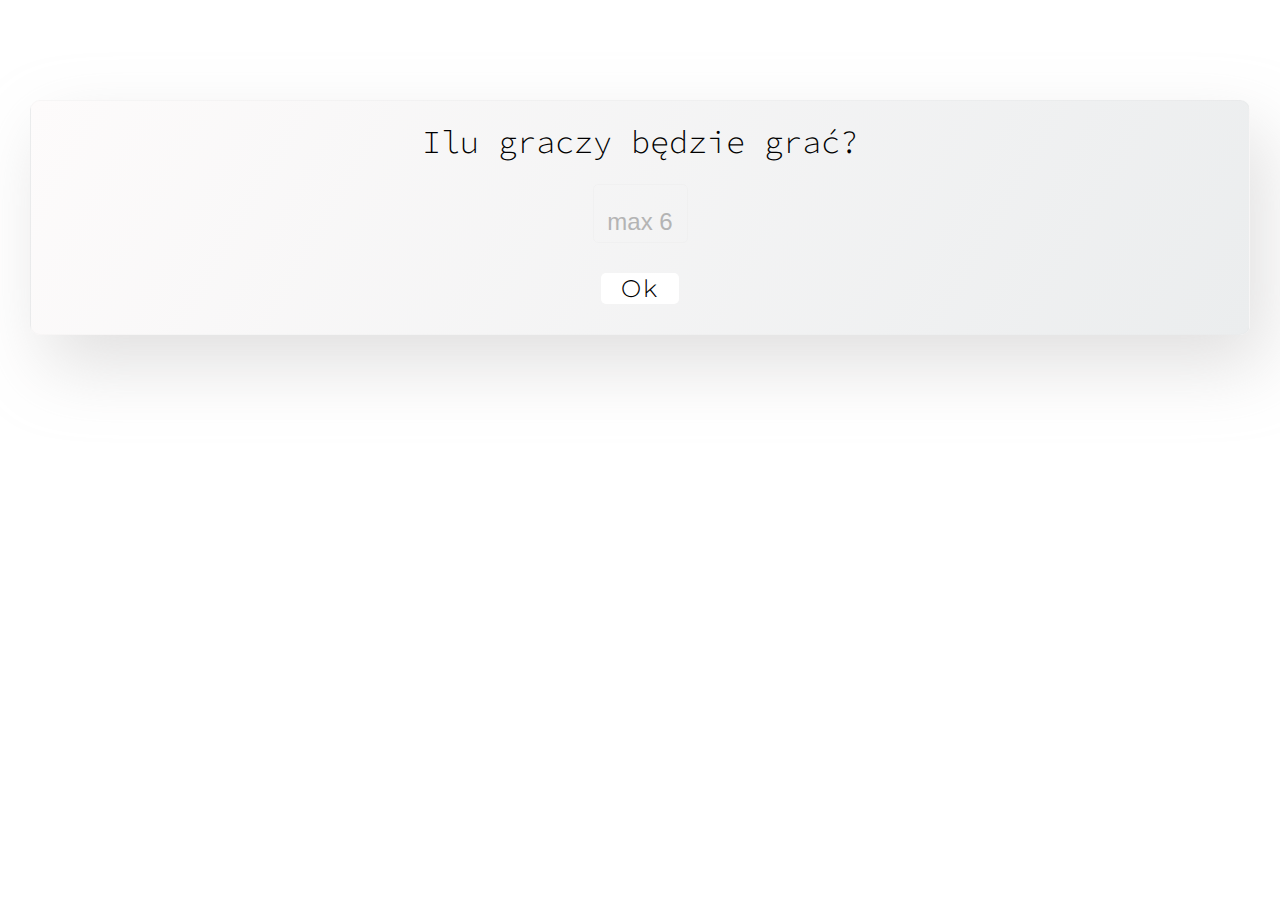
<file: index.html>
<!DOCTYPE html>
<html lang="en">

<head>
    <meta charset="UTF-8">
    <meta name="viewport" content="width=device-width, initial-scale=1.0">
    <meta http-equiv="X-UA-Compatible" content="ie=edge">
    <script src="https://code.jquery.com/jquery-3.3.1.slim.js" integrity="sha256-fNXJFIlca05BIO2Y5zh1xrShK3ME+/lYZ0j+ChxX2DA=" crossorigin="anonymous"></script>
    <!-- Fonts -->
    <link href="https://fonts.googleapis.com/css?family=Montserrat:200,300,500" rel="stylesheet">
    <link href="https://fonts.googleapis.com/css?family=Indie+Flower" rel="stylesheet">
    <link href="https://fonts.googleapis.com/css?family=Source+Code+Pro:300" rel="stylesheet">

    <!-- Główny plik styli projektu -->
    <link href="rzutki-css.css" rel="stylesheet">
    <title>Rzutki Game</title>
</head>

<body>
    <div class="layer"></div>
    <div class="container gameWindow displayNone">
        <div class="gameWindow__headers">
            <h1>Gra numer:
                <span class="gameWindow--gameNumber"></span>
            </h1>
            <h1>Z dnia:
                <span class="gameWindow--gameDay"></span>
            </h1>
            <h1>Czas gry:
                <span class="gameWindow--gameTime"></span>
            </h1>
        </div>
        <div class="gameWindow__inner">
            <div class="gameWindow__tableBox">
                <table class="gameWindow__tableBox__table">
                    <caption>Tabela wyników</caption>

                </table>
                <div class="controls">
                    <button class="gameWindow__tableBox__btn">Dodaj wynik</button>
                    <input class="gameWindow__tableBox__input" type="number">
                </div>
            </div>
            <div class="gameWindow__facts">
                <div class="bestWorst__row">
                    <div class="gameWindow__facts__bestThrow">
                        <h3>Najlepszy rzut:</h3>
                        <div class="gameWindow__facts__bestThrow--who">Name</div>
                        <div class="gameWindow__facts__bestThrow--amount">Result</div>

                    </div>
                    <div class="gameWindow__facts__leaderboard">
                        <h3>Całkowite wyniki</h3>
                        <div class="gameWindow__facts__bestEverThrow">
                            <h4>Najlepszy rzut w historii</h4>
                            <h4 class="gameWindow__facts__bestEverThrow--who">Kto?</h4>
                            <h4 class="gameWindow__facts__bestEverThrow--who--amount">Ile?</h4>
                        </div>
                        <div class="gameWindow__facts__fastestGame">
                            <h4>Najszybsza gra</h4>
                            <h4 class="gameWindow__facts__fastestGame--when">Kiedy?</h4>
                            <h4 class="gameWindow__facts__fastestGame--howLong">Jak długo?</h4>
                        </div>
                        <div class="gameWindow__facts__bestPlayer">
                            <h4>Najlepszy gracz</h4>
                            <h4 class="gameWindow__facts__bestPlayer--who">Kto?</h4>
                            <h4 class="gameWindow__facts__bestPlayer--who--avarage">jaka średnia miejsc?</h4>
                        </div>
                    </div>

                </div>

            </div>

        </div>

    </div>






    <div class="container playerAmount">
        <h1>Ilu graczy będzie grać?</h1>
        <input class="playerAmount--input" type="number" min="0" max="6" required placeholder="max 6">
        <button class="playerAmount-btn">Ok</button>
    </div>
    <div class="container players displayNone">
        <h1>Ustaw graczy:</h1>
        <div class="addPlayers">

        </div>
        <div class="addPlayers__btnHandler">
            <button class="addPlayers__btnAdd">Dodaj graczy</button>
        </div>
    </div>

    <div class="container results displayNone">
        <h1>Wyniki</h1>
        <div class="results__leaderboard">
            <div class="results__leaderboard__box results__leaderboard__box--first">
                <h1>#1</h1>
                <h2 class="result_firstWho">Imie</h2>
                <h2 class="result_firstAmount">Wynik</h2>
            </div>
            <div class="results__leaderboard__box results__leaderboard__box--second">
                <h2>#2</h2>
                <h3 class="result_secondWho">Imie</h3>
                <h3 class="result_secondAmount">Wynik</h3>
            </div>
            <div class="results__leaderboard__box results__leaderboard__box--third">
                <h3>#3</h3>
                <h4 class="result_thirdWho">Imie</h4>
                <h4 class="result_thirdAmount">Wynik</h4>
            </div>
        </div>
        <div class="results__facts">
            <div class="results__facts__gametime">
                <h1> Gra trwała: </h1>
                <h2 class="resultGameDuration">Jak długo?</h2>
            </div>
            <div class="results__facts__bestThrow">
                <h1> Najlepszy rzut: </h1>
                <h2 class="resultBestThrowWho">Kto?</h2>
                <h2 class="resultBestThrowAmount">Ile?</h2>
            </div>
        </div>
        <button class="results__send">Zapisz wyniki</button>
        <div class="password__popup displayNone">
            <h1> Podaj hasło: </h1>
            <input class="pw_send" type="password" required>
            <button class="pw_send_btn">Ok</button>
        </div>
    </div>

    <!-- skrypty projektu -->

    <script src="./scripts/validate.js"></script>
    <script src="./scripts/sendinfo.js"></script>

</body>

</html>
</file>
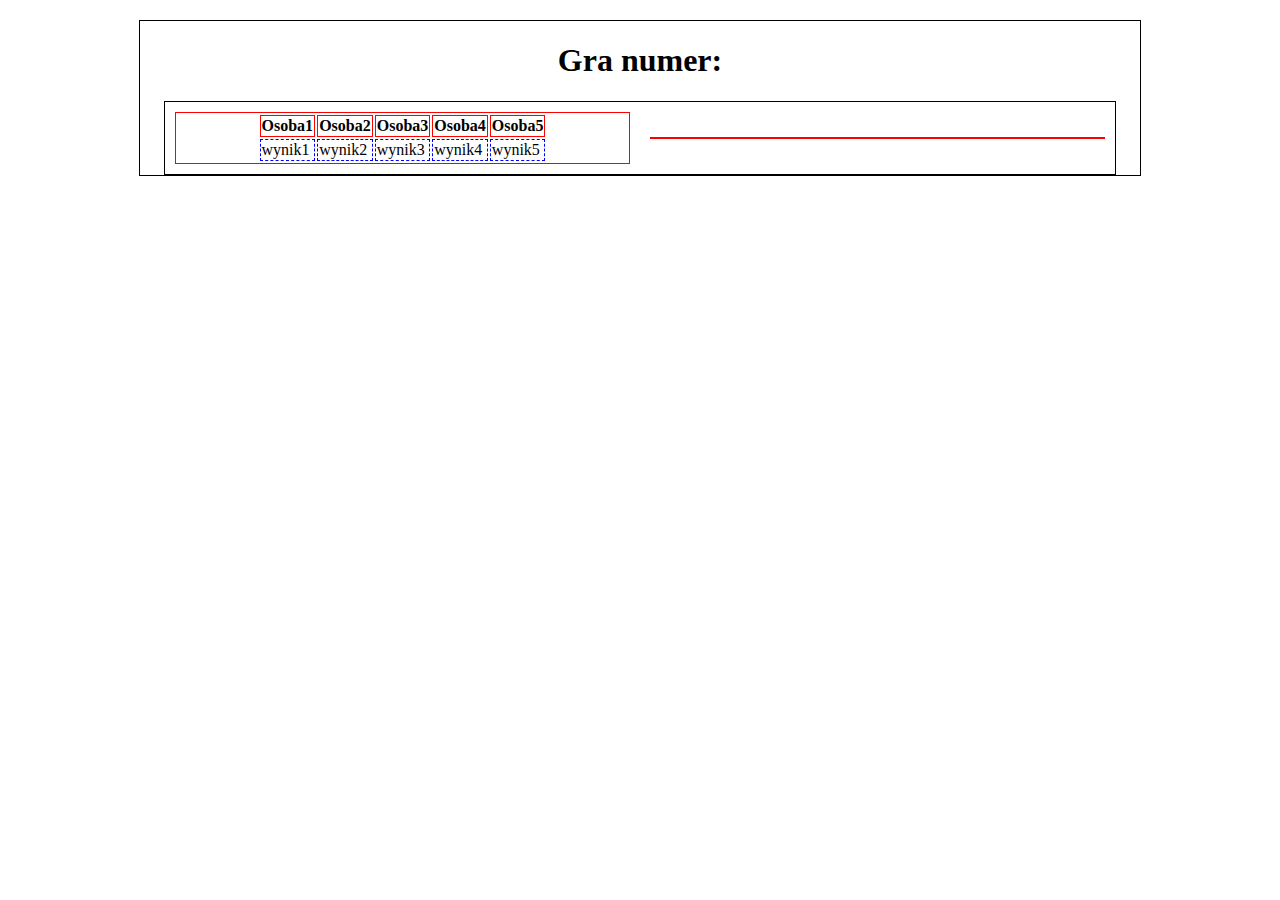
<file: testblank.html>
<!DOCTYPE html>
<html lang="en">
<head>
    <meta charset="UTF-8">
    <meta name="viewport" content="width=device-width, initial-scale=1.0">
    <meta http-equiv="X-UA-Compatible" content="ie=edge">
    <title>Document</title>
    <style>
    html,body{
        margin:0;
        padding:0;
        position: relative;
    }
    .container{
        width:1000px;
        margin:0 auto;
    }
    .gameWindow{
        border:1px solid black;
        margin-top:20px;
        display:flex;
        flex-direction: column;
        justify-content: center;
        align-items: center;

    }
    .gameWindow__inner{
        display:flex;
        justify-content: space-around;
        flex-direction: row;
        align-items: center;
        width:95%;
        border:1px solid black;
    }
    .gameWindow__table, .gameWindow__facts{
        width:48%;
        
        margin:10px;
        border:1px solid red;
        display:flex;
        justify-content: center;
        flex-direction: row;
        align-items: center;
    }
    tr >th{
        border: solid 1px red;
        
    }
    td{
        border: 1px dashed blue;
    }
    </style>
</head>
<body>
    <div class="container gameWindow">
        <h1>Gra numer: <span class="gameWindow--gameNumber"></span></h1>
        <div class="gameWindow__inner">
            <div class="gameWindow__table">
                <table>
                    <tr>
                        <th>Osoba1</th>
                        <th>Osoba2</th>
                        <th>Osoba3</th>
                        <th>Osoba4</th>
                        <th>Osoba5</th>
                    </tr>
                    <tr>
                        <td>wynik1</td>
                        <td>wynik2</td>
                        <td>wynik3</td>
                        <td>wynik4</td>
                        <td>wynik5</td>
                        
                    </tr>
                </table>
            </div>
            <div class="gameWindow__facts"></div>
        </div>
    </div>
</body>
</html>
</file>
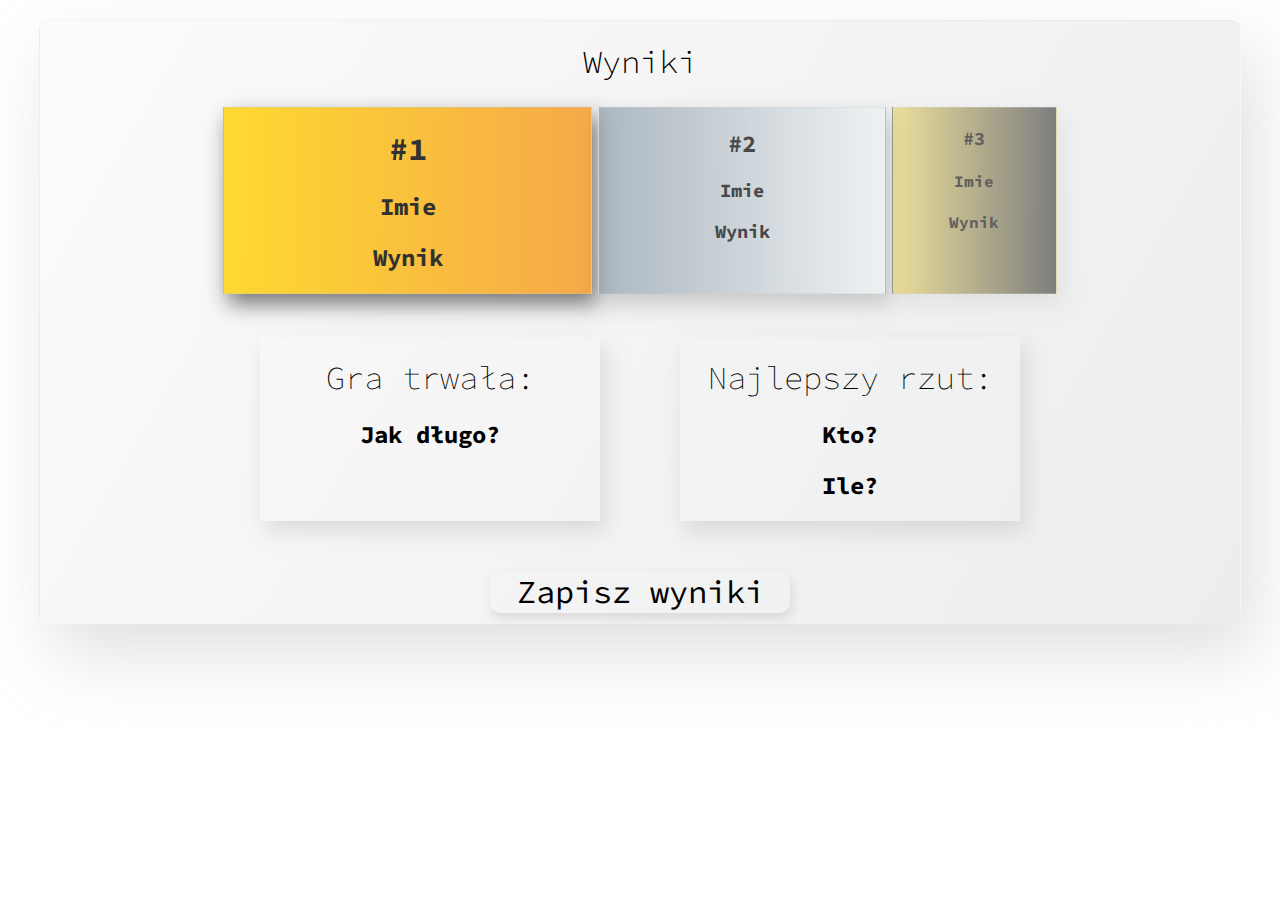
<file: testing.html>
<!DOCTYPE html>
<html lang="en">
<head>
    <meta charset="UTF-8">
    <meta name="viewport" content="width=device-width, initial-scale=1.0">
    <meta http-equiv="X-UA-Compatible" content="ie=edge">
    <link href="https://fonts.googleapis.com/css?family=Source+Code+Pro:300" rel="stylesheet">
    <title>Document</title>
    <style>
            html,
            body {
                font-family: 'Source Code Pro', monospace;
                font-size: 16px;
                box-sizing: border-box;
                position: relative;
                margin: 0;
                padding: 0;
                box-sizing: border-box;
            }
        .container {
            margin: 0 auto;
            width: 1200px;
           
        }
        .results{
            border-radius: 10px;
            border: 1px solid rgba(226, 226, 226, 0.158);
            background-image: linear-gradient(120deg, #fdfbfb 0%, #ebedee 100%);
            display: flex;
            flex-direction: column;
            justify-content: center;
            align-items: center;
            margin-top: 20px;
            box-shadow: 15px 30px 70px rgba(187, 185, 185, 0.438);
        }
        .results > h1{
            font-weight: 300;
        }
        .results__leaderboard{
            display: flex;
            flex-direction: row;
            justify-content: space-around;
            width:70%;
        }
        .results__leaderboard__box{
            
            border:1px solid rgba(189, 189, 189, 0.336);
            text-align: center;
            margin:3px;
            box-shadow: 5px 10px 20px rgba(187, 185, 185, 0.438);
        }
        .results__leaderboard__box--first{
            font-weight:bolder;
            background: #F7971E;  /* fallback for old browsers */
background: -webkit-linear-gradient(to right, #FFD200, #F7971E);  /* Chrome 10-25, Safari 5.1-6 */
background: linear-gradient(to right, #FFD200, #F7971E); /* W3C, IE 10+/ Edge, Firefox 16+, Chrome 26+, Opera 12+, Safari 7+ */
opacity:0.8;
box-shadow: 5px 10px 20px rgba(73, 73, 73, 0.918);
width:45%;
        }
        .results__leaderboard__box--second{
            background: #8e9eab;  /* fallback for old browsers */
            background: -webkit-linear-gradient(to left, #eef2f3, #8e9eab);  /* Chrome 10-25, Safari 5.1-6 */
            background: linear-gradient(to left, #eef2f3, #8e9eab); /* W3C, IE 10+/ Edge, Firefox 16+, Chrome 26+, Opera 12+, Safari 7+ */
            opacity:0.7;
            box-shadow: 5px 10px 20px rgba(126, 125, 125, 0.521);
            width:35%;
        }
        .results__leaderboard__box--third{
            background: #e9d362;  /* fallback for old browsers */
            background: -webkit-linear-gradient(to left, #333333, #e9d362);  /* Chrome 10-25, Safari 5.1-6 */
            background: linear-gradient(to left, #333333, #e9d362); /* W3C, IE 10+/ Edge, Firefox 16+, Chrome 26+, Opera 12+, Safari 7+ */
            opacity:0.6;
            box-shadow: 5px 10px 20px rgba(187, 185, 185, 0.438);
            width:20%;
        }
        .results__facts{
            display: flex;
            flex-direction: row;
            justify-content: space-around;
            width:70%;
        }
        .results__facts__gametime, .results__facts__bestThrow{
            margin:40px;
            width: 50%;
            text-align: center;
           
           box-shadow: 5px 10px 20px rgba(187, 185, 185, 0.438);
        }
        .results__facts > div > h1{
            font-weight: 200;
        }
        .results__send{
            font-family: 'Source Code Pro', monospace;
            font-size:2rem;
            width: 25%;
            margin: 10px;
            border:0px;
            box-shadow: 2px 5px 10px rgba(187, 185, 185, 0.438);
            cursor: pointer;
            transition: 0.35s all cubic-bezier(0.165, 0.84, 0.44, 1);
            background-color: transparent;
            border-radius: 10px;
        }
        .results__send:hover{
            box-shadow: 0px 2px 5px rgba(100, 100, 100, 0.733);
            transform: translateX(-1px) translateY(-1px);
        }
    </style>
</head>
<body>
    <div class="container results displayNone">
        <h1>Wyniki</h1>
        <div class="results__leaderboard">
            <div class="results__leaderboard__box results__leaderboard__box--first">
                <h1>#1</h1>
                <h2>Imie</h2>
                <h2>Wynik</h2>
            </div>
            <div class="results__leaderboard__box results__leaderboard__box--second">
                    <h2>#2</h2>
                    <h3>Imie</h3>
                    <h3>Wynik</h3>
            </div>
            <div class="results__leaderboard__box results__leaderboard__box--third">
                    <h3>#3</h3>
                    <h4>Imie</h4>
                    <h4>Wynik</h4>
            </div>
        </div>
        <div class="results__facts">
            <div class="results__facts__gametime">
                <h1> Gra trwała: </h1>
                <h2>Jak długo?</h2>
            </div>
            <div class="results__facts__bestThrow">
                <h1> Najlepszy rzut: </h1>
                <h2>Kto?</h2>
                <h2>Ile?</h2>
            </div>
        </div>
        <button class="results__send">Zapisz wyniki</button>
    </div>
</body>
</html>
</file>
<file: rzutki-css.css>
html,
body {
    font-family: 'Source Code Pro', monospace;
    font-size: 16px;
    box-sizing: border-box;
    position: relative;
    margin: 0;
    padding: 0;
    box-sizing: border-box;
}


/* Reusable classes */

.displayNone {
    display: none !important;
}

.container {
    margin: 0 30px;
    box-sizing: content-box;
}


/* Main settings */

.playerAmount {
    border-radius: 10px;
    border: 1px solid rgba(226, 226, 226, 0.158);
    background-image: linear-gradient(120deg, #fdfbfb 0%, #ebedee 100%);
    display: flex;
    flex-direction: column;
    justify-content: center;
    align-items: center;
    margin-top: 100px;
    box-shadow: 15px 30px 70px rgba(187, 185, 185, 0.438);
}

.playerAmount>h1,
.players>h1 {
    text-align: center;
    font-weight: 300;
}

.playerAmount--input {
    background-color: transparent;
    font-size: 3rem;
    outline: 0;
    text-align: center;
    border: 0px;
    border-radius: 5px;
    border: 1px solid rgba(226, 226, 226, 0.158);
}

.playerAmount--input:focus {
    box-shadow: 0px 0px 8px rgba(61, 61, 61, 0.747);
}

input[type=number]::-webkit-inner-spin-button,
input[type=number]::-webkit-outer-spin-button {
    -webkit-appearance: none;
    margin: 0;
}

.playerAmount--input::placeholder {
    font-size: 1.5rem;
    text-align: center;
    opacity: 0.5;
}

button {
    font-family: 'Montserrat', sans-serif;
}

.playerAmount-btn {
    font-weight: 300;
    font-size: 1.5rem;
    letter-spacing: 2px;
    border: 0px;
    border-radius: 5px;
    background-color: white;
    padding-right: 20px;
    padding-left: 20px;
    margin-top: 30px;
    margin-bottom: 30px;
    cursor: pointer;
}


/* Add players popup */

.players {
    border-radius: 10px;
    border: 1px solid rgba(226, 226, 226, 0.158);
    background-image: linear-gradient(120deg, #fdfbfb 0%, #ebedee 100%);
    box-shadow: 15px 30px 70px rgba(187, 185, 185, 0.438);
    margin-top: 10px;
}

.addPlayers {
    display: flex;
    flex-direction: row;
    justify-content: center;
    align-items: center;
}

.addPlayers__player {
    background-image: linear-gradient(to top, #e6e9f0 0%, #eef1f5 100%);
    display: flex;
    flex-direction: column;
    justify-content: center;
    align-items: center;
    margin-bottom: 20px;
    margin-left: 15px;
    border-radius: 10px;
    width: calc(100% / 7);
    box-shadow: 5px 5px 25px rgba(112, 112, 112, 0.475);
    opacity: 0.8;
}

.addPlayers__player>h2 {
    font-weight: 300;
    font-size: 16px;
}

.addPlayers__player--name {
    font-size: 2.1rem;
    text-align: center;
    border: 0px;
    border-radius: 5px;
    margin-bottom: 20px;
    width: 90%;
}

.addPlayers__player--color {
    border: 0px;
    width: 40%;
    margin-top: -10px;
    margin-bottom: 20px;
}

.addPlayers__btnHandler {
    width: 100%;
    display: flex;
    justify-content: center;
    flex-direction: column;
}

.addPlayers__btnAdd {
    font-size: 2.25rem;
    font-weight: 300;
    background-color: transparent;
    padding: 10px;
    margin-top: 20px;
    margin-bottom: 20px;
    border: 0px;
    position: relative;
    cursor: pointer;
    outline: none;
}

.addPlayers__btnAdd:hover {
    box-shadow: 0 0 5px black;
    border-radius: 10px;
}

.gameWindow {
    margin-top: 10px;
    display: flex;
    flex-direction: column;
    justify-content: center;
    align-items: center;
}

.gameWindow__inner {
    display: flex;
    justify-content: flex-start;
    flex-direction: row;
    margin-top: 10px;
    width: 95%;
}

.gameWindow__tableBox,
.gameWindow__facts {
    width: 48%;
    margin: 10px;
    display: flex;
    flex-direction: row;
}

.gameWindow__headers {
    font-size: 0.8rem;
    font-family: 'Source Code Pro', monospace;
    font-weight: 300;
    display: flex;
    justify-content: space-between;
    flex-direction: row;
    box-shadow: 5px 5px 25px rgba(184, 183, 183, 0.452);
    width: 100%;
}

.gameWindow__headers>h1 {
    margin-left: 50px;
    margin-right: 50px;
    color: rgba(105, 105, 105, 0.76)
}

table {
    border: 1px solid rgba(165, 159, 159, 0.397);
    width: 100%;
    border-collapse: separate;
}

caption {
    font-size: 1.6rem;
}

tr>th {
    text-align: center;
    font-size: 2.1rem;
    font-weight: 500;
    border-bottom: 1px solid rgba(165, 159, 159, 0.397);
    border-left: 3px solid rgba(165, 159, 159, 0.247);
}

.gameWindow--gameTime {
    color: rgba(202, 29, 29, 0.74);
}

.gameWindow__tableBox__table--tr-1 {
    color: rgba(105, 105, 105, 0.76);
    font-weight: 300;
}

td {
    font-family: 'Indie Flower', cursive;
    font-weight: 500;
    font-size: 1.8rem;
    text-align: center;
    height: 20px;
    border-collapse: separate;
    padding-right: 10px;
    opacity: 0.8;
}

.gameWindow__tableBox__input {
    font-size: 1.5rem;
    text-align: center;
    border: 0px;
    border-bottom: 1px solid rgba(139, 133, 133, 0.473);
    border-left: 1px solid rgba(139, 133, 133, 0.473);
    margin-top: 10px;
    width: 100px;
    height: 30px;
    outline: none;
    transition: 0.35s all cubic-bezier(0.175, 0.885, 0.32, 1.275);
    color: rgba(202, 29, 29, 0.74);
}

.gameWindow__tableBox__input:hover {
    background-color: rgba(214, 205, 205, 0.39);
}

.gameWindow__tableBox__input:focus {
    box-shadow: 0px 0px 4px rgba(145, 141, 141, 0.493);
}

.gameWindow__tableBox__btn {
    font-size: 1rem;
    margin-top: 10px;
    width: 100px;
    height: 50px;
    border: 0px;
    border-bottom: 1px solid rgba(139, 133, 133, 0.473);
    border-left: 1px solid rgba(139, 133, 133, 0.473);
    border-radius: 10px;
    background-color: transparent;
    box-shadow: 0px 3px 5px rgba(168, 161, 161, 0.219);
    transition: 0.35s all cubic-bezier(0.175, 0.885, 0.32, 1.275);
    cursor: pointer;
}

.gameWindow__tableBox__btn:hover {
    box-shadow: 0px 1px 2px rgba(66, 65, 65, 0.74);
}

.tableCell__throwPTS {
    font-size: 0.8rem;
    color: slategrey;
    position: relative;
}

.highestScore {
    background-color: red;
}

.gameWindow__facts {
    display: flex;
    justify-content: space-around;
    flex-direction: column;
}

.bestWorst__row {
    display: flex;
    justify-content: space-around;
    flex-direction: row;
    align-items: baseline;
    width: 100%;
}

.gameWindow__facts__bestThrow {
    padding: 15px;
    box-shadow: 5px 15px 35px rgba(184, 183, 183, 0.452);
}

.gameWindow__facts__leaderboard {
    padding: 15px;
    margin-left: 20px;
    display: flex;
    justify-content: center;
    align-items: center;
    align-content: center;
    flex-direction: column;
    width: 100%;
    box-shadow: 5px 15px 35px rgba(184, 183, 183, 0.452);
}

.gameWindow__facts__firstPlace {
    font-size: 2rem;
}

.gameWindow__facts__bestThrow--who {
    font-size: 2.2rem;
    font-weight: 500;
    color: rgba(105, 105, 105, 0.76);
    font-weight: bold;
}

.gameWindow__facts__bestThrow--amount {
    font-size: 2.4rem;
    font-weight: 500;
    color: rgba(202, 29, 29, 0.74);
    font-weight: bold;
}

.gameWindow__facts__bestThrow2--who {
    font-size: 1.4rem;
    font-weight: 500;
    color: rgba(105, 105, 105, 0.76);
}

.gameWindow__facts__bestThrow2--amount {
    font-size: 1.6rem;
    font-weight: 500;
    color: rgba(202, 29, 29, 0.74);
}

.gameWindow__facts__bestThrow3--who {
    font-size: 1rem;
    font-weight: 500;
    color: rgba(105, 105, 105, 0.582);
}

.gameWindow__facts__bestThrow3--amount {
    font-size: 1.1rem;
    font-weight: 500;
    color: rgba(202, 29, 29, 0.562);
}

.gameWindow--gameDay {
    color: rgba(202, 29, 29, 0.74);
}

.gameWindow__facts__leaderboard>h3 {
    color: rgba(202, 29, 29, 0.74);
}


/* Kontrolki gry */

.controls {
    display: flex;
    justify-content: center;
    flex-direction: column;
    margin: 10px;
}

.gameWindow__facts__bestEverThrow {
    border-left: 2px solid rgba(165, 156, 156, 0.336);
    border-top: 1px solid rgba(165, 156, 156, 0.233);
    padding: 5px;
    width: 90%;
}

.gameWindow__facts__fastestGame {
    border-left: 2px solid rgba(165, 156, 156, 0.336);
    border-top: 1px solid rgba(165, 156, 156, 0.233);
    padding: 5px;
    width: 90%;
}

.gameWindow__facts__bestPlayer {
    border-left: 2px solid rgba(165, 156, 156, 0.336);
    border-top: 1px solid rgba(165, 156, 156, 0.233);
    padding: 5px;
    width: 90%;
}
</file>
